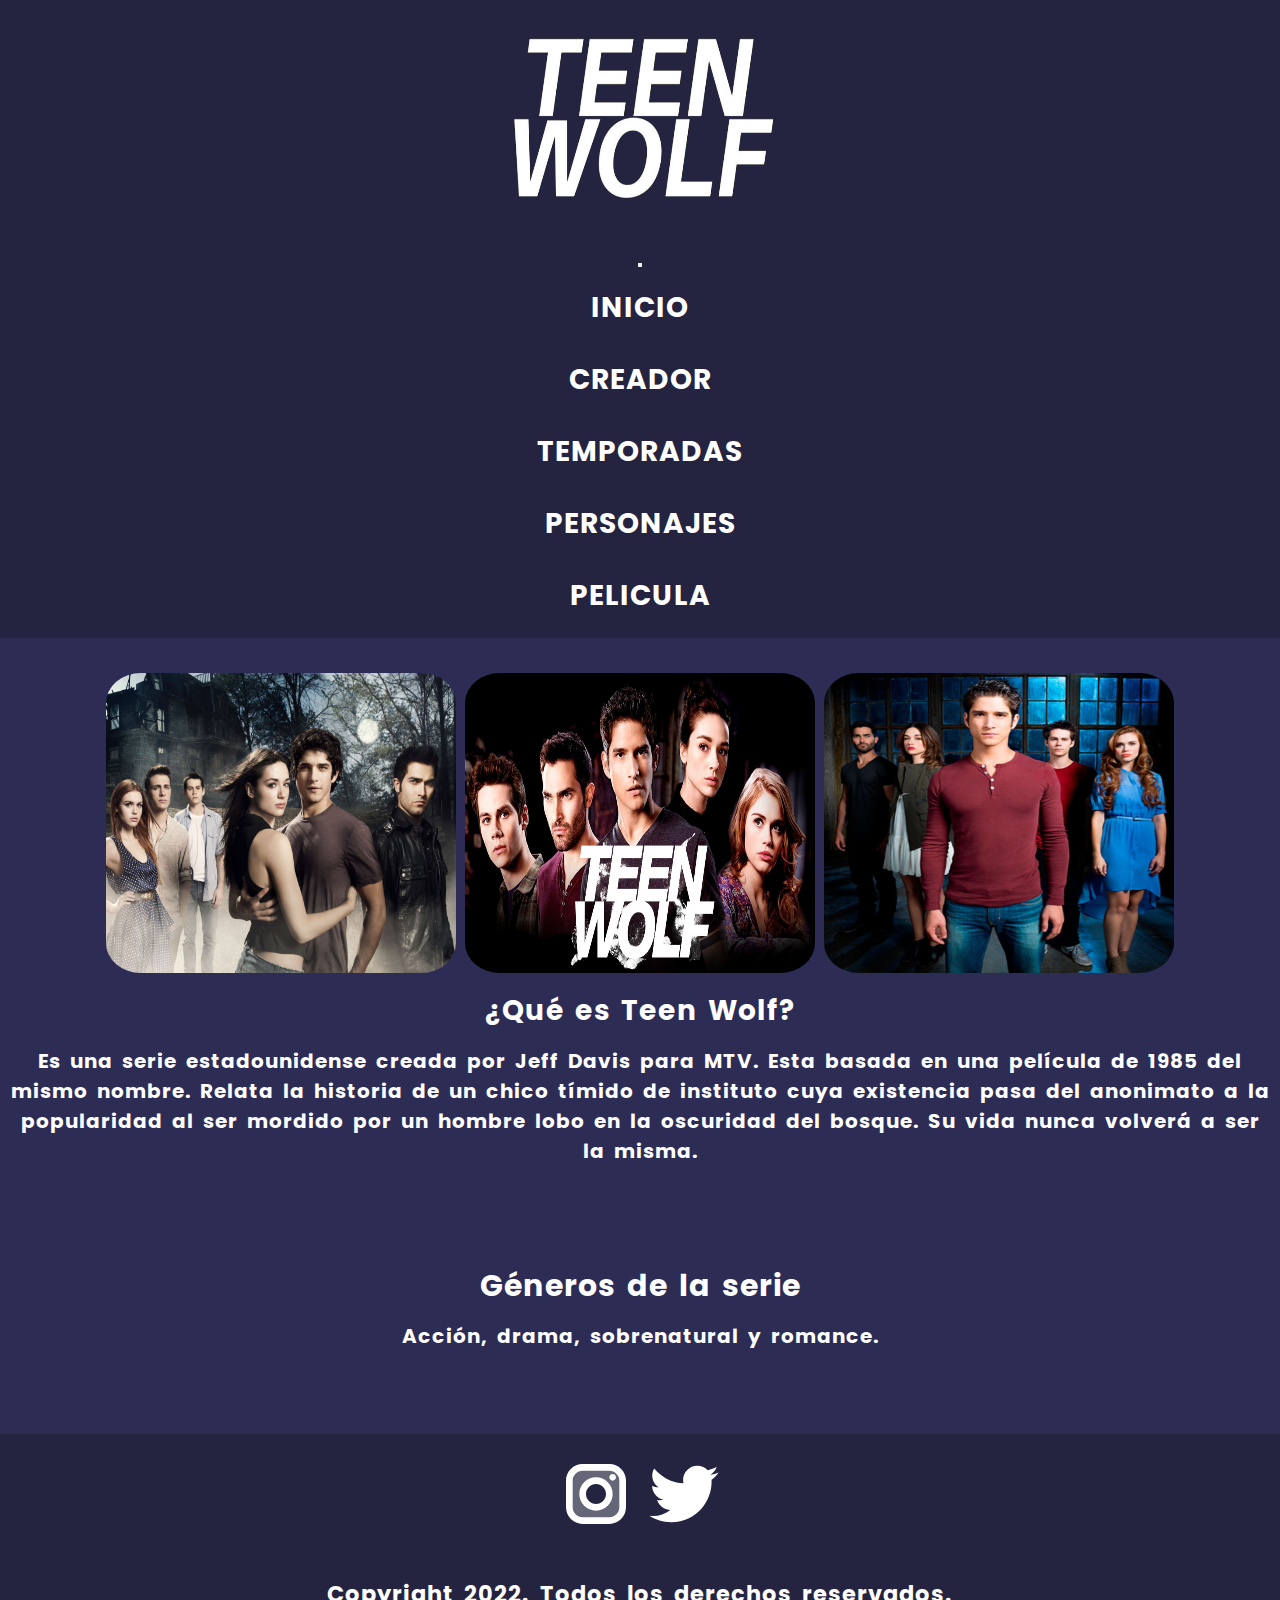
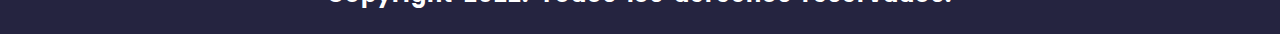
<file: index.html>
<!DOCTYPE html>
<html lang="en">
<head>
    <meta charset="UTF-8">
    <meta http-equiv="X-UA-Compatible" content="IE=edge">
    <meta name="viewport" content="width=device-width, initial-scale=1.0">
    <link href="https://cdn.jsdelivr.net/npm/bootstrap@5.0.2/dist/css/bootstrap.min.css" rel="stylesheet" integrity="sha384-EVSTQN3/azprG1Anm3QDgpJLIm9Nao0Yz1ztcQTwFspd3yD65VohhpuuCOmLASjC" crossorigin="anonymous">
    <link rel="stylesheet" href="./css/style.css">
    <title>Inicio</title>
</head>
<body>
    <header>
        <img class="logo" src="./img/logo.jpg" alt="Logo palabras teen wolf">
        <nav class="navbar navbar-expand-lg navbar-light blue">
            <div class="container-fluid">
                <button class="navbar-toggler" type="button" data-bs-toggle="collapse" data-bs-target="#navbarNav"
                    aria-controls="navbarNav" aria-expanded="false" aria-label="Toggle navigation">
                    <span class="navbar-toggler-icon"></span>
                </button>
                <div class="collapse navbar-collapse flex" id="navbarNav">
                    <ul class="navbar-nav">
                        <li class="nav-item">
                            <a class="nav-link active text-white" aria-current="page" href="index.html">INICIO</a>
                        </li>
                        <li class="nav-item">
                            <a class="nav-link active text-white" href="./section/creador.html">CREADOR</a>
                        </li>
                        <li class="nav-item">
                            <a class="nav-link active text-white" href="./section/temporadas.html">TEMPORADAS</a>
                        </li>
                        <li class="nav-item">
                            <a class="nav-link active text-white" href="./section/personajes.html">PERSONAJES</a>
                        </li>
                        <li class="nav-item">
                            <a class="nav-link active text-white" href="./section/pelicula.html">PELICULA</a>
                        </li>
                    </ul>
                </div>
        </nav>
    </header>
    <div class="grilla">
    <main>
        <img class="ind box" src="./img/teenwolf.jpg" alt="foto de la serie">
        <img class="ind box" src="./img/fotodelaserie.jpg" alt="foto con logo">
        <img class="ind box" src="./img/elenco.jpg" alt="foto de parte del elenco">
        <h1>¿Qué es Teen Wolf?</h1>
        <p>Es una serie estadounidense creada por Jeff Davis para MTV. Esta basada en una película de 1985 del mismo nombre. Relata la historia de un chico tímido de instituto cuya existencia pasa del anonimato a la popularidad al ser mordido por un hombre lobo en la oscuridad del bosque. Su vida nunca volverá a ser la misma.</p>
    </main>
    <section>
        <div class="subtitulo">
            <h2>Géneros de la serie</h2>
            <p>Acción, drama, sobrenatural y romance.</p>
        </div>
    </section>
    </div>
    <footer>
        <div>
            <img class="redes" src="./img/instagram.svg" alt="ícono de instagram cámara fotográfica">
            <img class="redes" src="./img/twitter.svg" alt="ícono de twitter pájaro volando">
        </div>
        <h2>Copyright 2022. Todos los derechos reservados.</h2>
    </footer>
    </div>
    <script src="https://cdn.jsdelivr.net/npm/bootstrap@5.0.2/dist/js/bootstrap.bundle.min.js" integrity="sha384-MrcW6ZMFYlzcLA8Nl+NtUVF0sA7MsXsP1UyJoMp4YLEuNSfAP+JcXn/tWtIaxVXM" crossorigin="anonymous"></script>
</body>
</html>
</file>
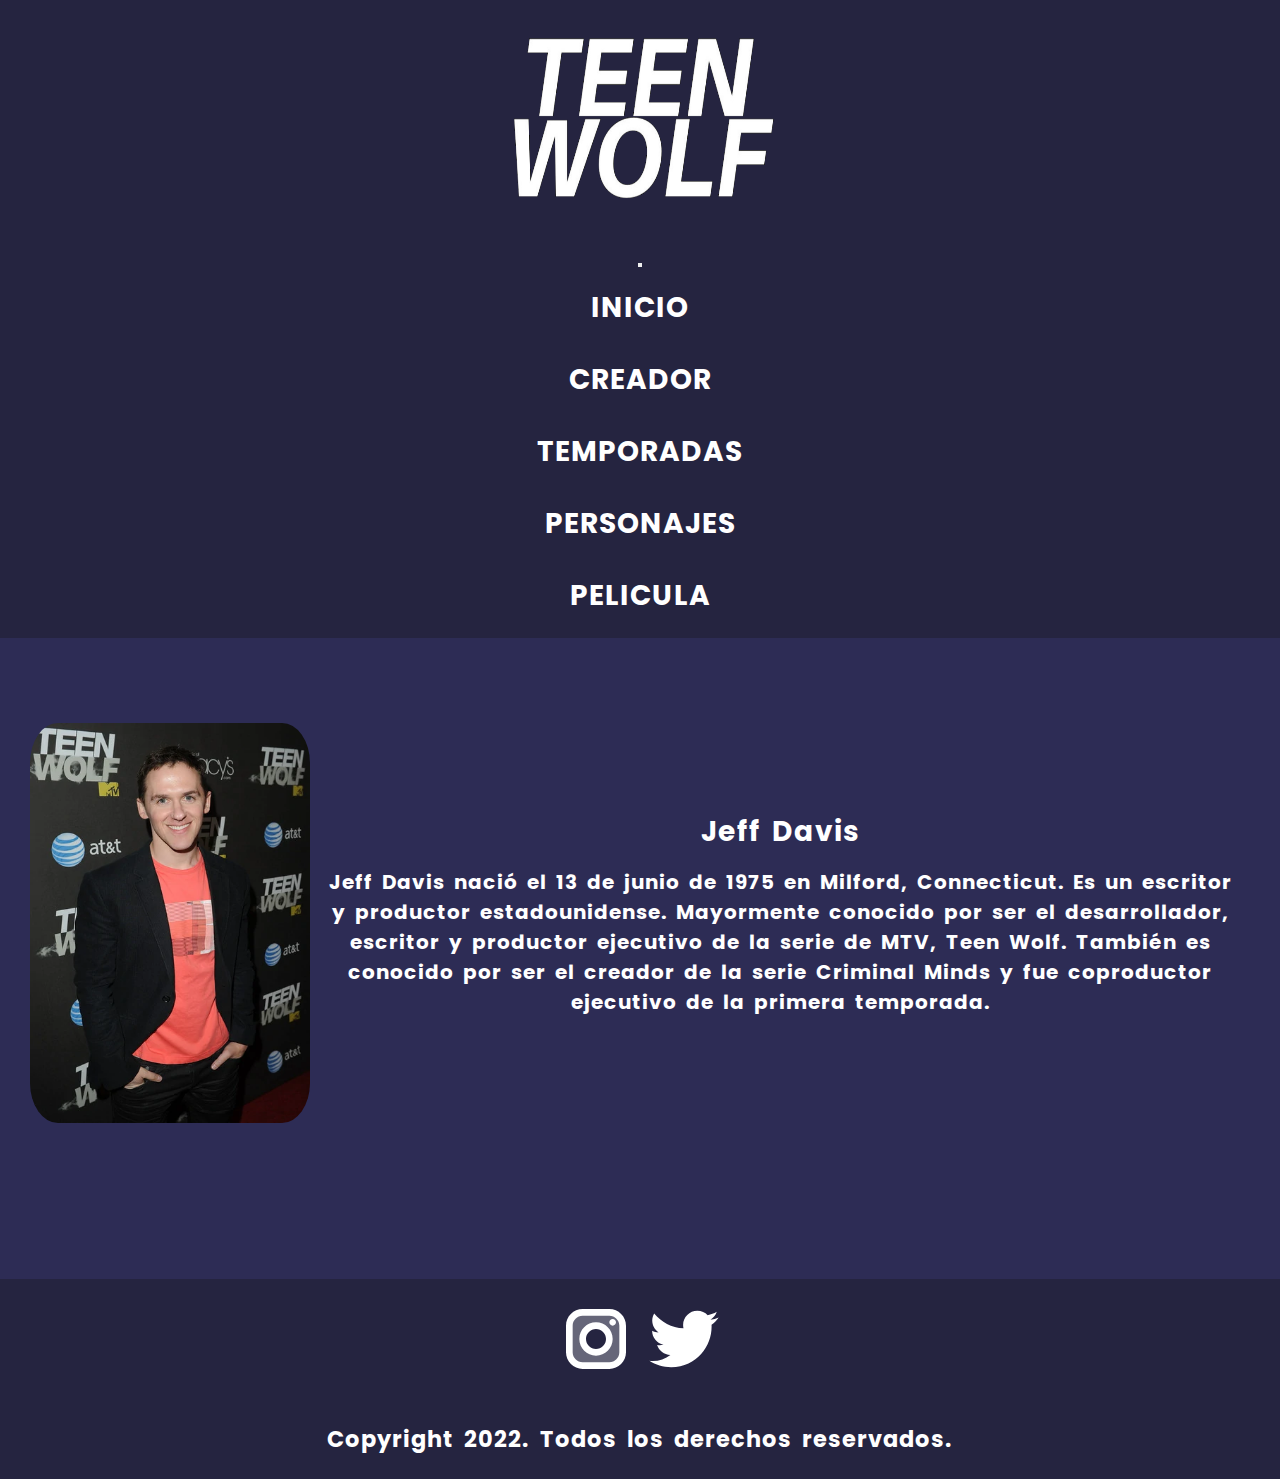
<file: section/creador.html>
<!DOCTYPE html>
<html lang="en">
<head>
    <meta charset="UTF-8">
    <meta http-equiv="X-UA-Compatible" content="IE=edge">
    <meta name="viewport" content="width=device-width, initial-scale=1.0">
    <link href="https://cdn.jsdelivr.net/npm/bootstrap@5.0.2/dist/css/bootstrap.min.css" rel="stylesheet" integrity="sha384-EVSTQN3/azprG1Anm3QDgpJLIm9Nao0Yz1ztcQTwFspd3yD65VohhpuuCOmLASjC" crossorigin="anonymous">
    <link rel="stylesheet" href="../css/style.css">
    <title>Creador</title>
</head>
<body>
    <header>
        <img class="logo" src="../img/logo.jpg" alt="Logo palabras teen wolf">
        <nav class="navbar navbar-expand-lg navbar-light blue">
            <div class="container-fluid">
                <button class="navbar-toggler" type="button" data-bs-toggle="collapse" data-bs-target="#navbarNav"
                    aria-controls="navbarNav" aria-expanded="false" aria-label="Toggle navigation">
                    <span class="navbar-toggler-icon"></span>
                </button>
                <div class="collapse navbar-collapse flex" id="navbarNav">
                    <ul class="navbar-nav">
                        <li class="nav-item">
                            <a class="nav-link active text-white" aria-current="page" href="../index.html">INICIO</a>
                        </li>
                        <li class="nav-item">
                            <a class="nav-link active text-white" href="creador.html">CREADOR</a>
                        </li>
                        <li class="nav-item">
                            <a class="nav-link active text-white" href="temporadas.html">TEMPORADAS</a>
                        </li>
                        <li class="nav-item">
                            <a class="nav-link active text-white" href="personajes.html">PERSONAJES</a>
                        </li>
                        <li class="nav-item">
                            <a class="nav-link active text-white" href="pelicula.html">PELICULA</a>
                        </li>
                    </ul>
                </div>
            </div>
        </nav>
    </header>
    <section class="grilla">
        <div class="jeff">
            <div>
                <img class="creador box" src="../img/jeff.jpg" alt="Jeff Davis escritor y productor">
            </div>
            <div>
                <h1>Jeff Davis</h1>
                <p>Jeff Davis nació el 13 de junio de 1975 en Milford, Connecticut. Es un escritor y productor estadounidense. Mayormente conocido por ser el desarrollador, escritor y productor ejecutivo de la serie de MTV, Teen Wolf. También es conocido por ser el creador de la serie Criminal Minds y fue coproductor ejecutivo de la primera temporada.</p>
            </div>
        </div>
    </section>
    <footer>
        <div>
            <img class="redes" src="../img/instagram.svg" alt="ícono de instagram cámara fotográfica">
            <img class="redes" src="../img/twitter.svg" alt="ícono de twitter pájaro volando">
        </div>
        <h2>Copyright 2022. Todos los derechos reservados.</h2>
    </footer>
    <script src="https://cdn.jsdelivr.net/npm/bootstrap@5.0.2/dist/js/bootstrap.bundle.min.js" integrity="sha384-MrcW6ZMFYlzcLA8Nl+NtUVF0sA7MsXsP1UyJoMp4YLEuNSfAP+JcXn/tWtIaxVXM" crossorigin="anonymous"></script>
</body>
</html>
</file>
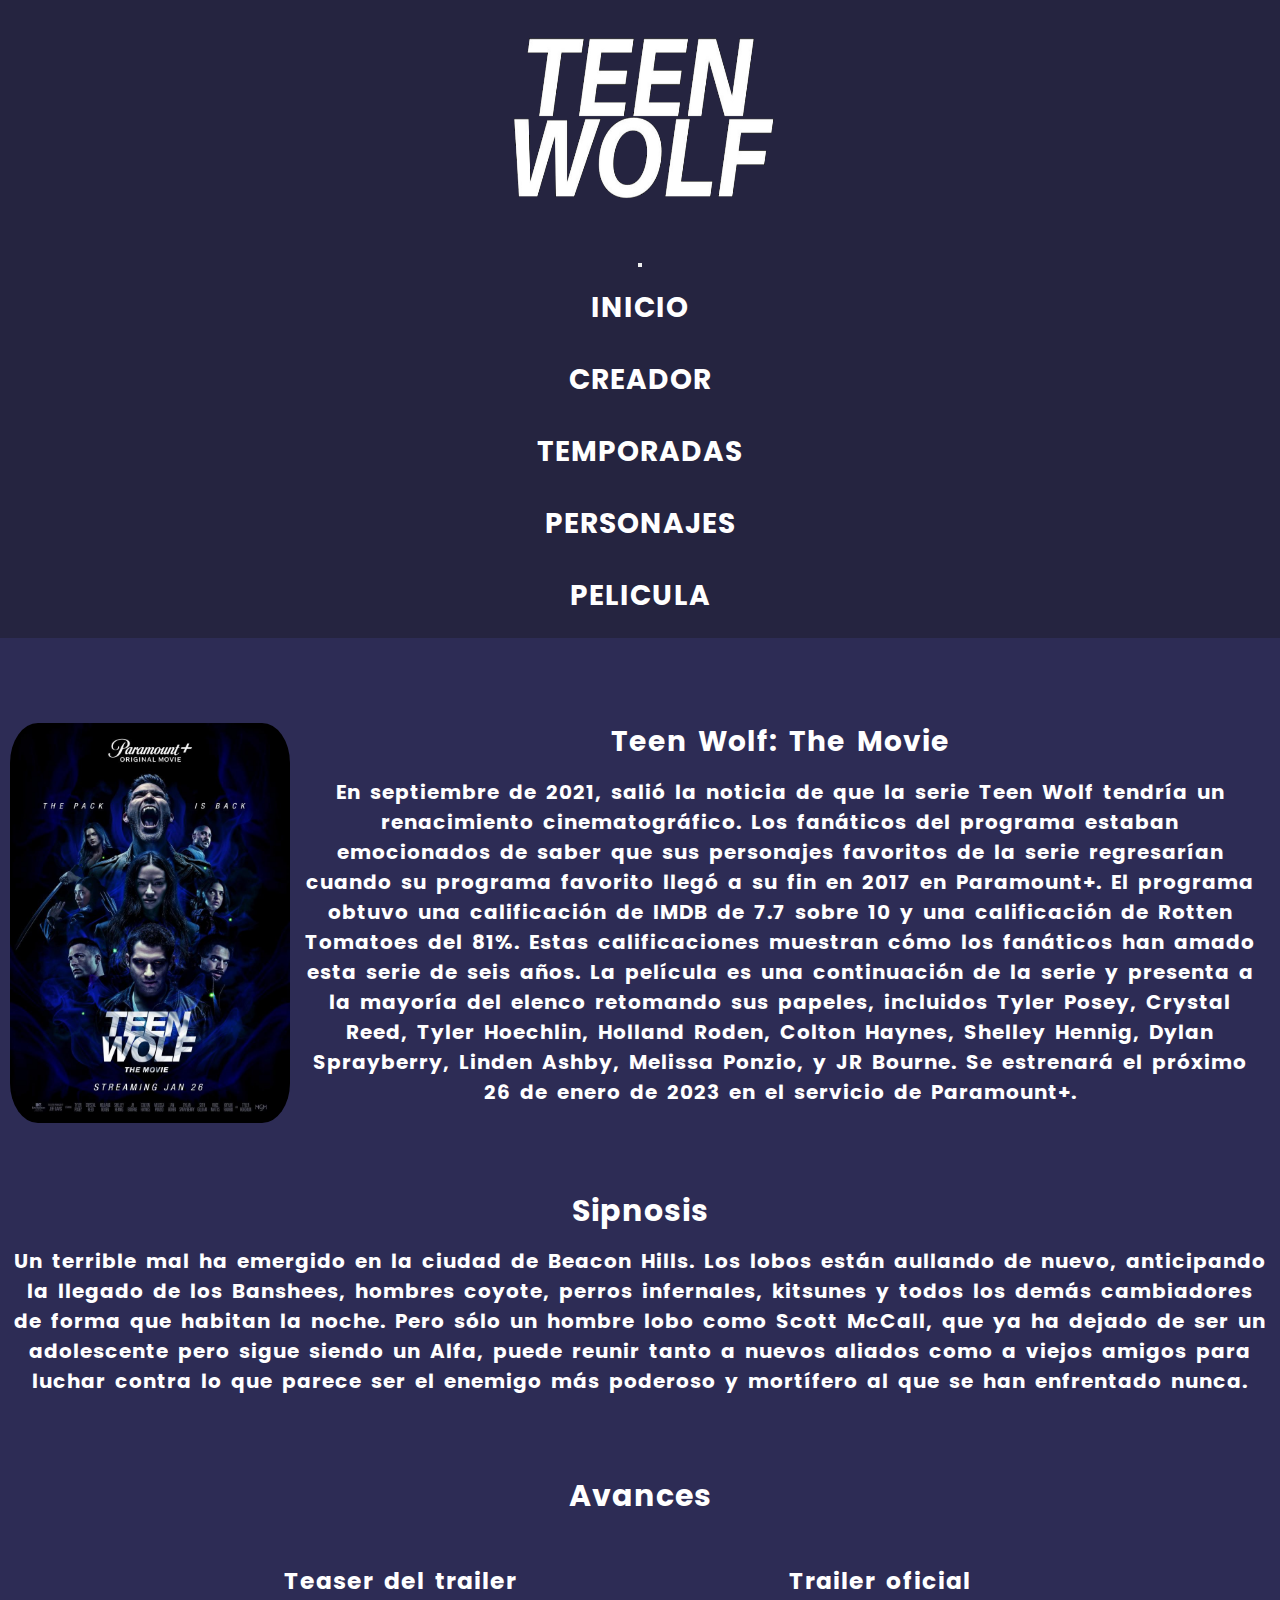
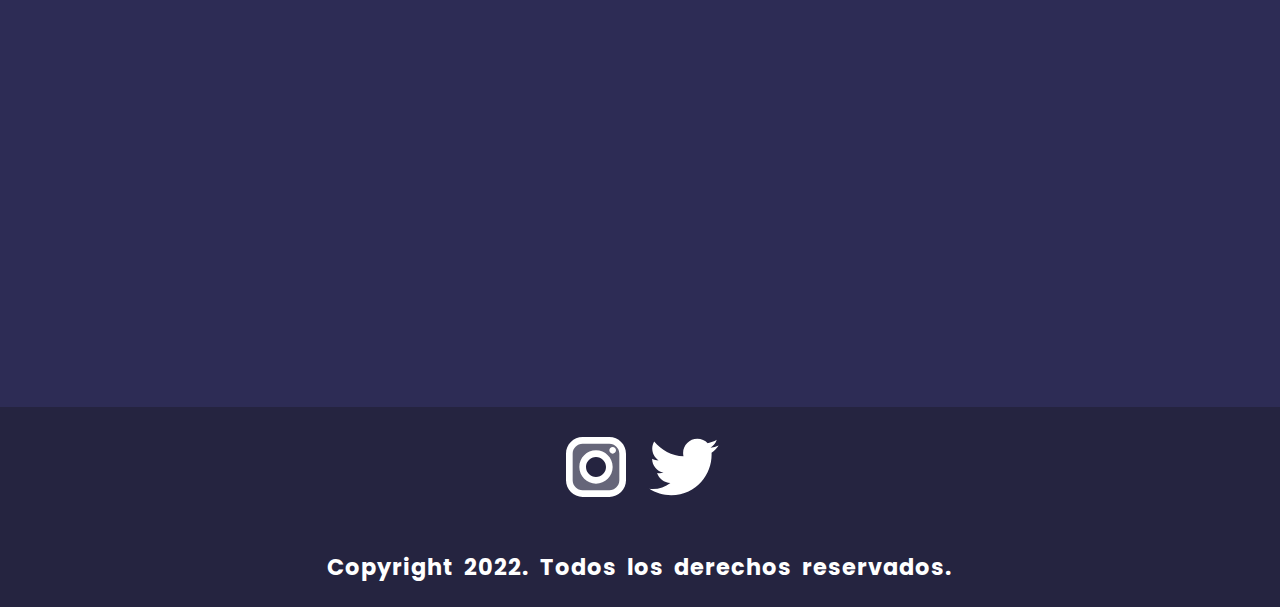
<file: section/pelicula.html>
<!DOCTYPE html>
<html lang="en">
<head>
    <meta charset="UTF-8">
    <meta http-equiv="X-UA-Compatible" content="IE=edge">
    <meta name="viewport" content="width=device-width, initial-scale=1.0">
    <link href="https://cdn.jsdelivr.net/npm/bootstrap@5.0.2/dist/css/bootstrap.min.css" rel="stylesheet" integrity="sha384-EVSTQN3/azprG1Anm3QDgpJLIm9Nao0Yz1ztcQTwFspd3yD65VohhpuuCOmLASjC" crossorigin="anonymous">
    <link rel="stylesheet" href="../css/style.css">
    <title>Pelicula</title>
</head>
<body>
    <header>
        <img class="logo" src="../img/logo.jpg" alt="Logo palabras teen wolf">
        <nav class="navbar navbar-expand-lg navbar-light blue">
            <div class="container-fluid">
                <button class="navbar-toggler" type="button" data-bs-toggle="collapse" data-bs-target="#navbarNav"
                    aria-controls="navbarNav" aria-expanded="false" aria-label="Toggle navigation">
                    <span class="navbar-toggler-icon"></span>
                </button>
                <div class="collapse navbar-collapse flex" id="navbarNav">
                    <ul class="navbar-nav">
                        <li class="nav-item">
                            <a class="nav-link active text-white" aria-current="page" href="../index.html">INICIO</a>
                        </li>
                        <li class="nav-item">
                            <a class="nav-link active text-white" href="creador.html">CREADOR</a>
                        </li>
                        <li class="nav-item">
                            <a class="nav-link active text-white" href="temporadas.html">TEMPORADAS</a>
                        </li>
                        <li class="nav-item">
                            <a class="nav-link active text-white" href="personajes.html">PERSONAJES</a>
                        </li>
                        <li class="nav-item">
                            <a class="nav-link active text-white" href="pelicula.html">PELICULA</a>
                        </li>
                    </ul>
                </div>
            </div>
        </nav>
    </header>
    <main>
        <div class="info">
            <div>
                <img class="peli box" src="../img/pelicula.jpg" alt="Imagen de la pelicula">
            </div>
            <div>
                <h1>Teen Wolf: The Movie</h1>
                <p>En septiembre de 2021, salió la noticia de que la serie Teen Wolf tendría un renacimiento cinematográfico. Los fanáticos del programa estaban emocionados de saber que sus personajes favoritos de la serie regresarían cuando su programa favorito llegó a su fin en 2017 en Paramount+. El programa obtuvo una calificación de IMDB de 7.7 sobre 10 y una calificación de Rotten Tomatoes del 81%. Estas calificaciones muestran cómo los fanáticos han amado esta serie de seis años.  La película es una continuación de la serie y presenta a la mayoría del elenco retomando sus papeles, incluidos Tyler Posey, Crystal Reed, Tyler Hoechlin, Holland Roden, Colton Haynes, Shelley Hennig, Dylan Sprayberry, Linden Ashby, Melissa Ponzio, y JR Bourne. Se estrenará el próximo 26 de enero de 2023 en el servicio de Paramount+.</p>
            </div>
        </div>
        <div>
            <h2>Sipnosis</h2>
            <p>Un terrible mal ha emergido en la ciudad de Beacon Hills. Los lobos están aullando de nuevo, anticipando la llegado de los Banshees, hombres coyote, perros infernales, kitsunes y todos los demás cambiadores de forma que habitan la noche. Pero sólo un hombre lobo como Scott McCall, que ya ha dejado de ser un adolescente pero sigue siendo un Alfa, puede reunir tanto a nuevos aliados como a viejos amigos para luchar contra lo que parece ser el enemigo más poderoso y mortífero al que se han enfrentado nunca.</p>
        </div>
    </main>
    <section>
        <h2 class="subtitulo">Avances</h2>
        <div class="trailers">
            <div class="oficial">
                <h3>Teaser del trailer</h3>
                <iframe class="video" width="560" height="315" src="https://www.youtube.com/embed/qTd2D_J5QZM" title="YouTube video player" frameborder="0" allow="accelerometer; autoplay; clipboard-write; encrypted-media; gyroscope; picture-in-picture" allowfullscreen></iframe>
            </div>
            <div class="oficial">
                <h3>Trailer oficial</h3>
                <iframe class="video" width="560" height="315" src="https://www.youtube.com/embed/oJyXLTm9nVc" title="YouTube video player" frameborder="0" allow="accelerometer; autoplay; clipboard-write; encrypted-media; gyroscope; picture-in-picture" allowfullscreen></iframe>
            </div>
        </div>
    </section>
    <footer>
        <div>
            <img class="redes" src="../img/instagram.svg" alt="ícono de instagram cámara fotográfica">
            <img class="redes" src="../img/twitter.svg" alt="ícono de twitter pájaro volando">
        </div>
        <h2>Copyright 2022. Todos los derechos reservados.</h2>
    </footer>
    <script src="https://cdn.jsdelivr.net/npm/bootstrap@5.0.2/dist/js/bootstrap.bundle.min.js" integrity="sha384-MrcW6ZMFYlzcLA8Nl+NtUVF0sA7MsXsP1UyJoMp4YLEuNSfAP+JcXn/tWtIaxVXM" crossorigin="anonymous"></script>
</body>
</html>
</file>
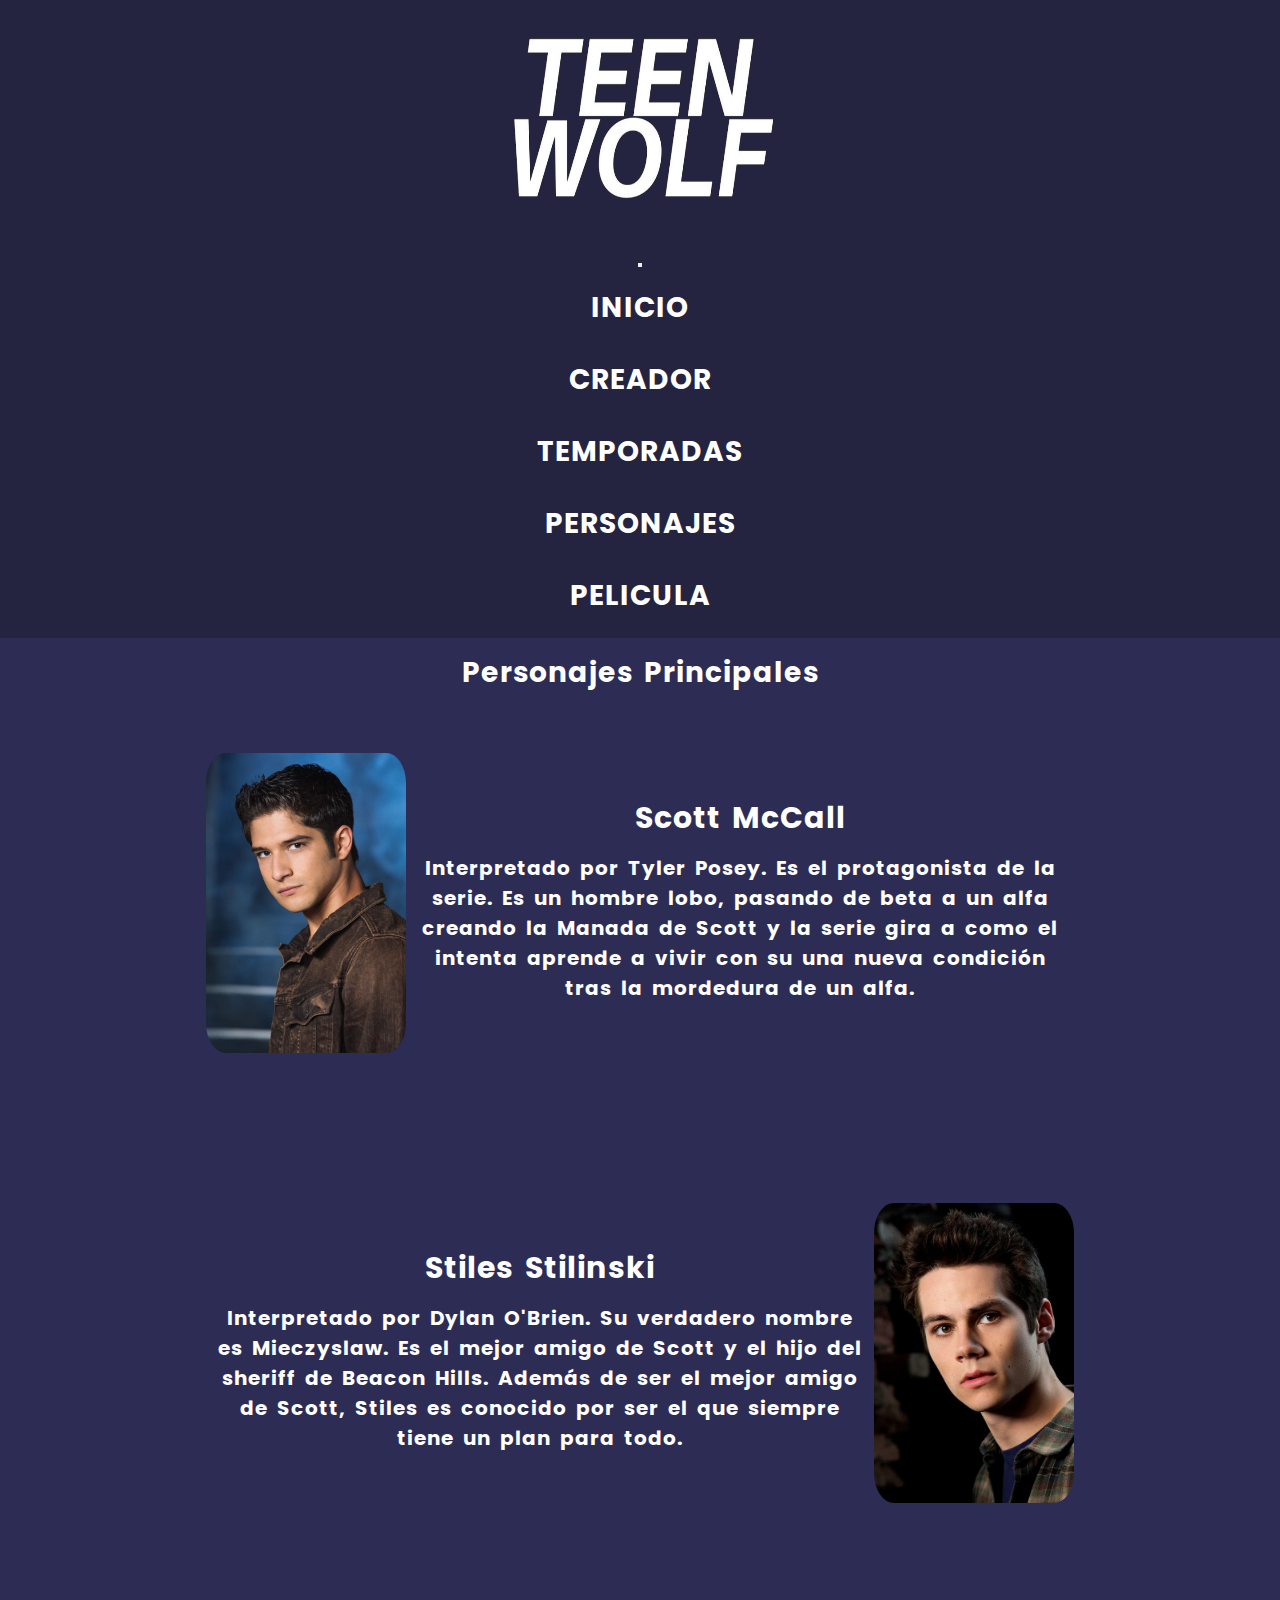
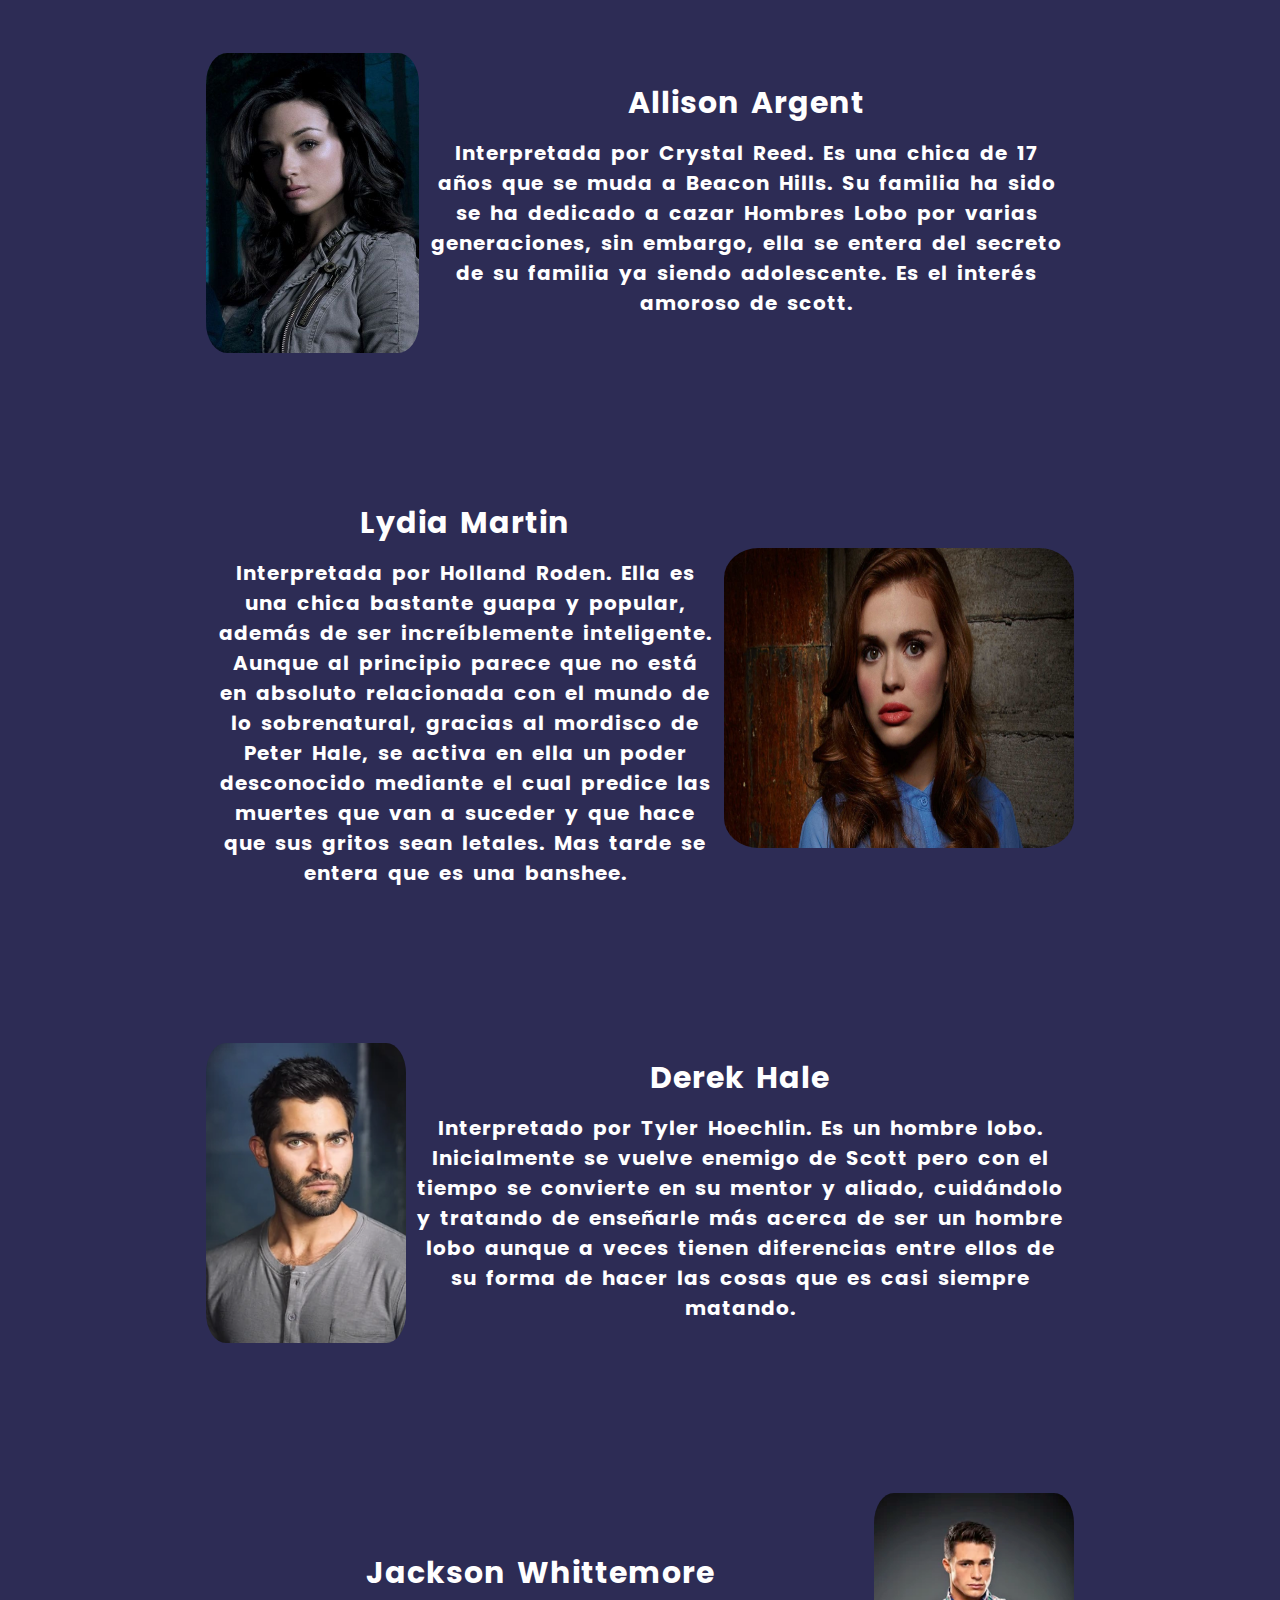
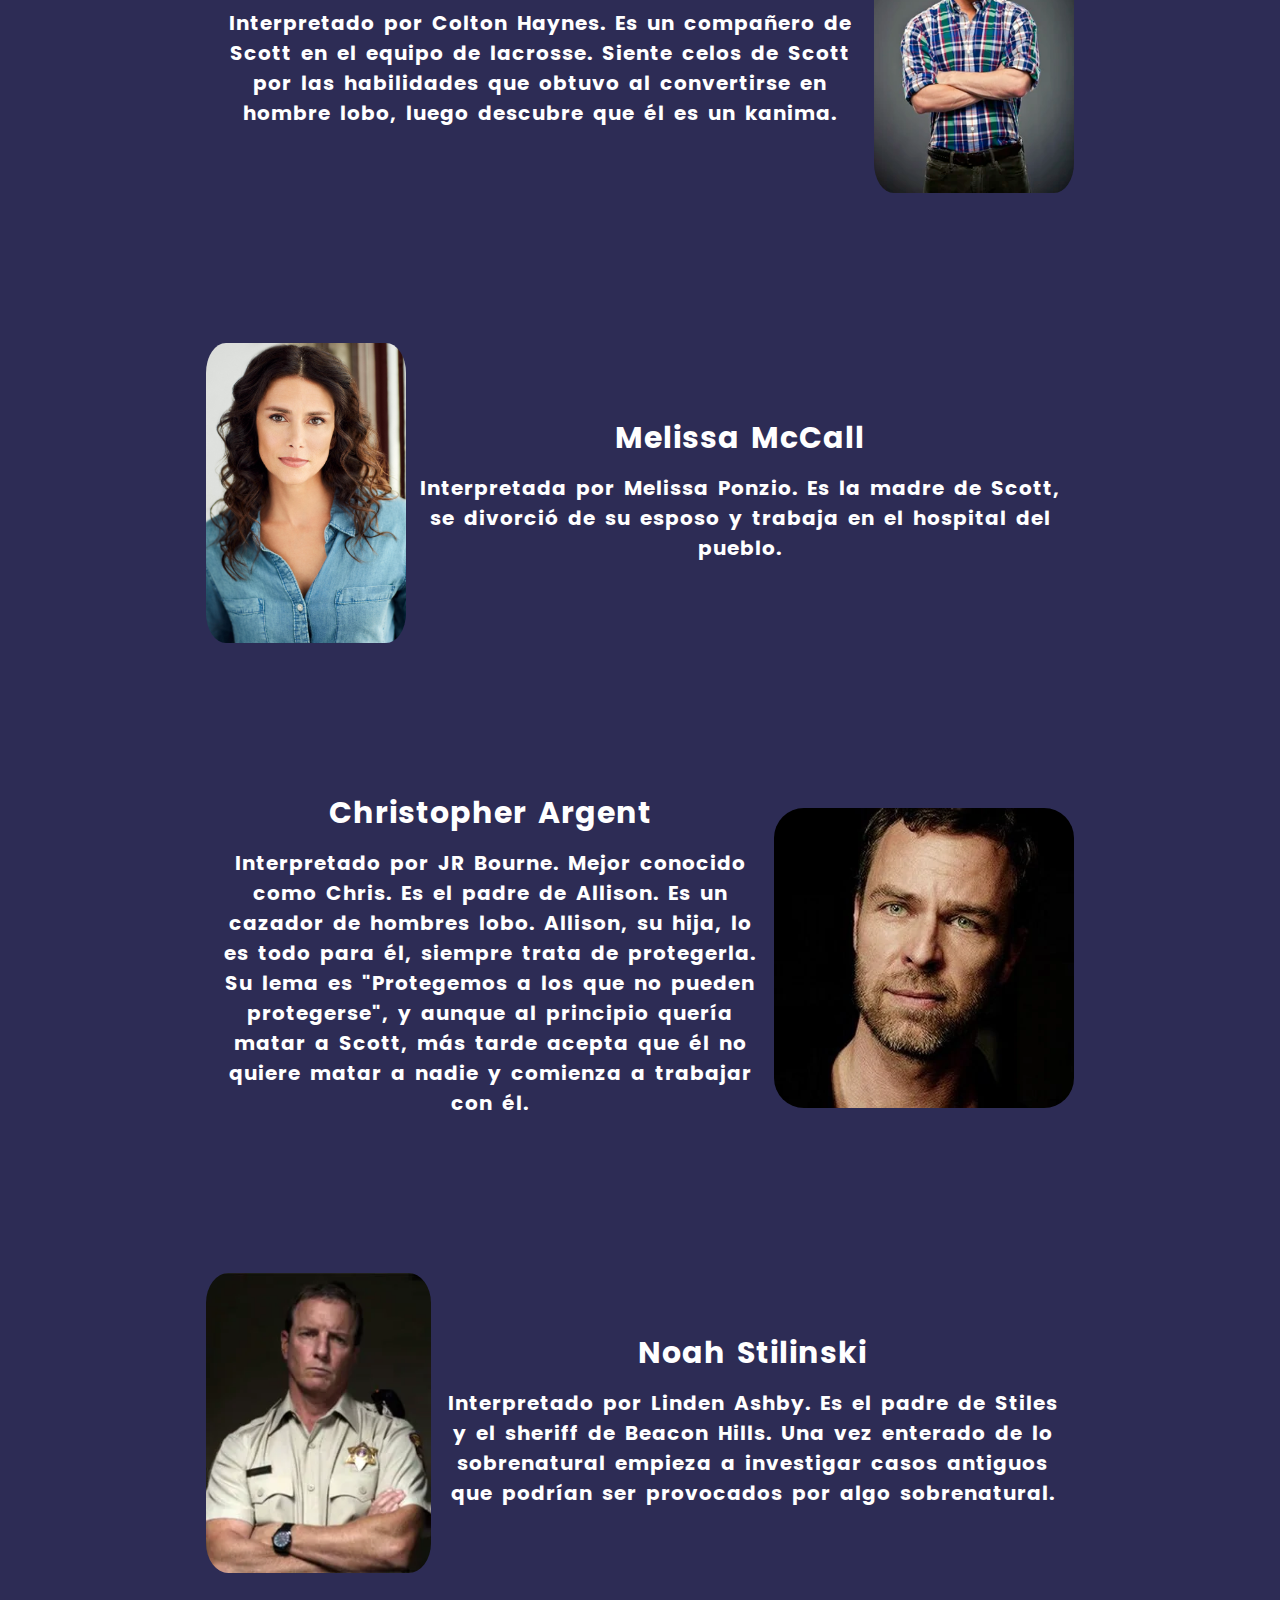
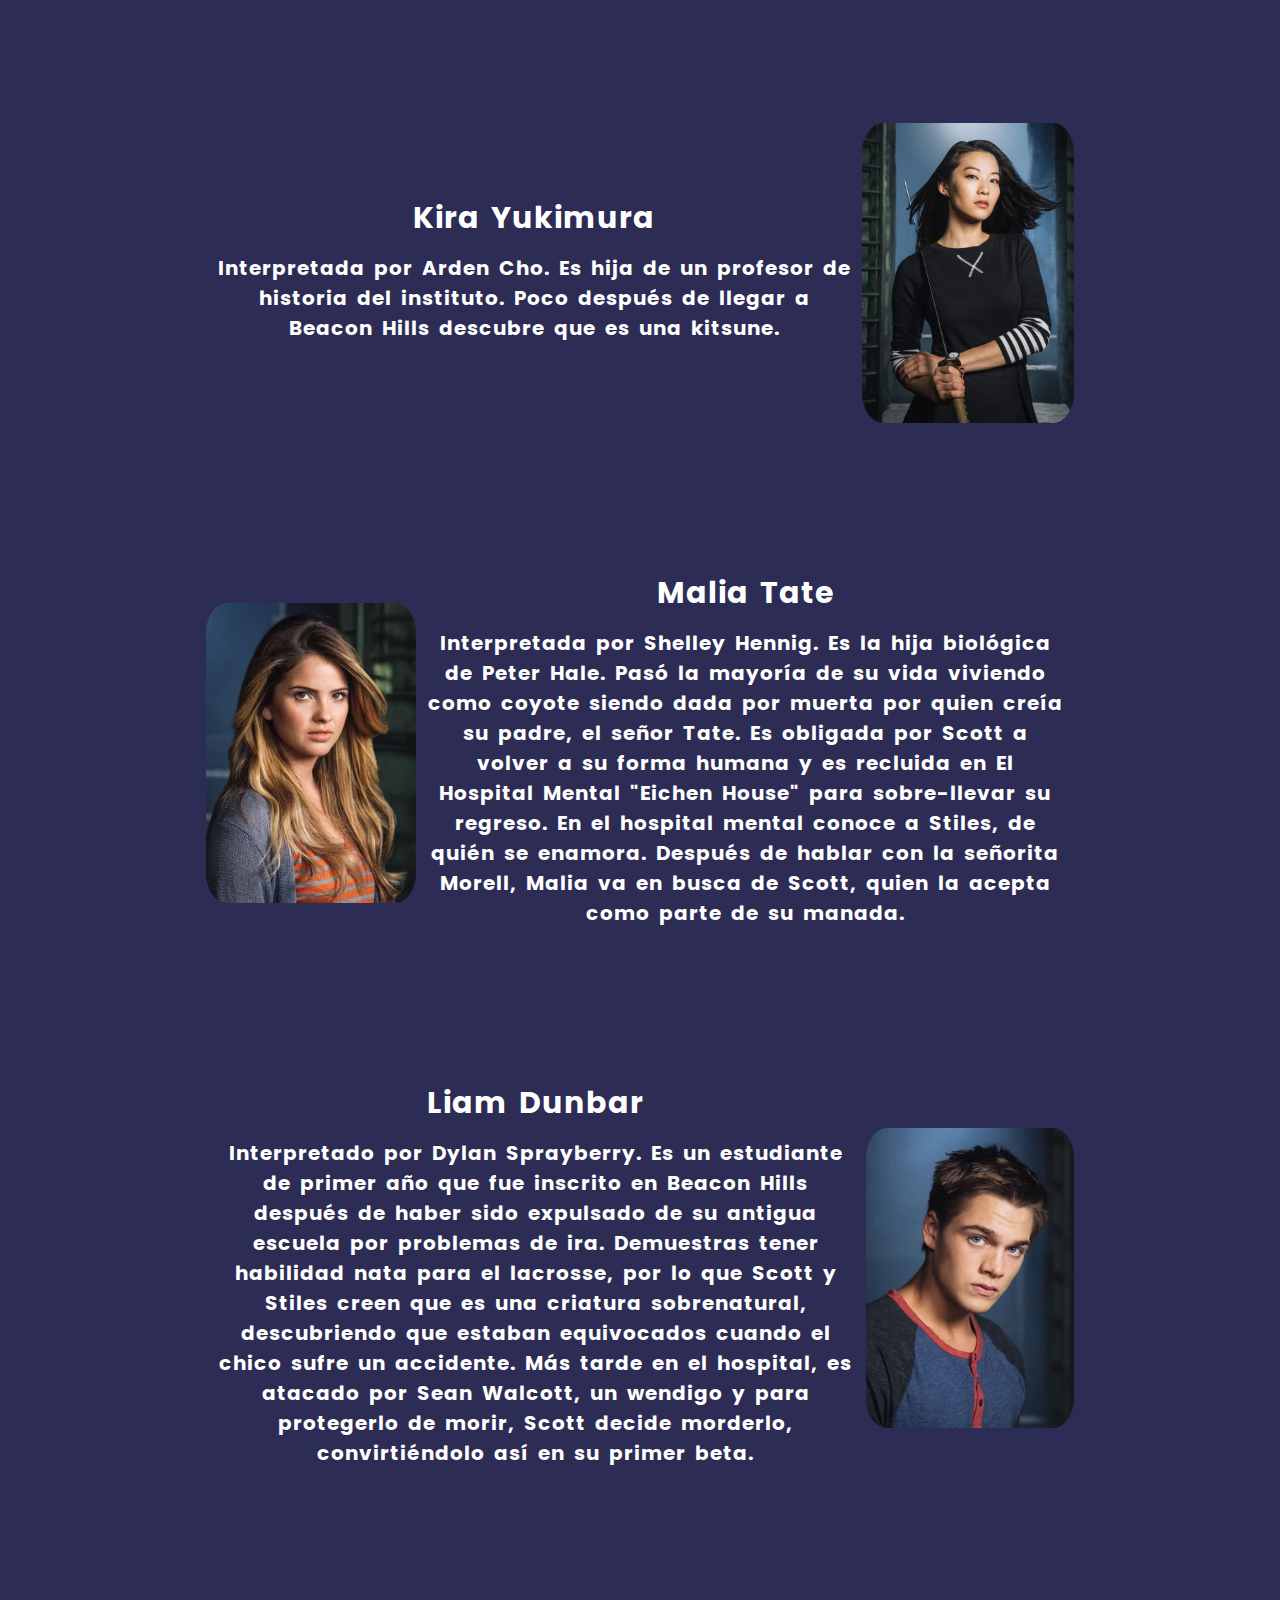
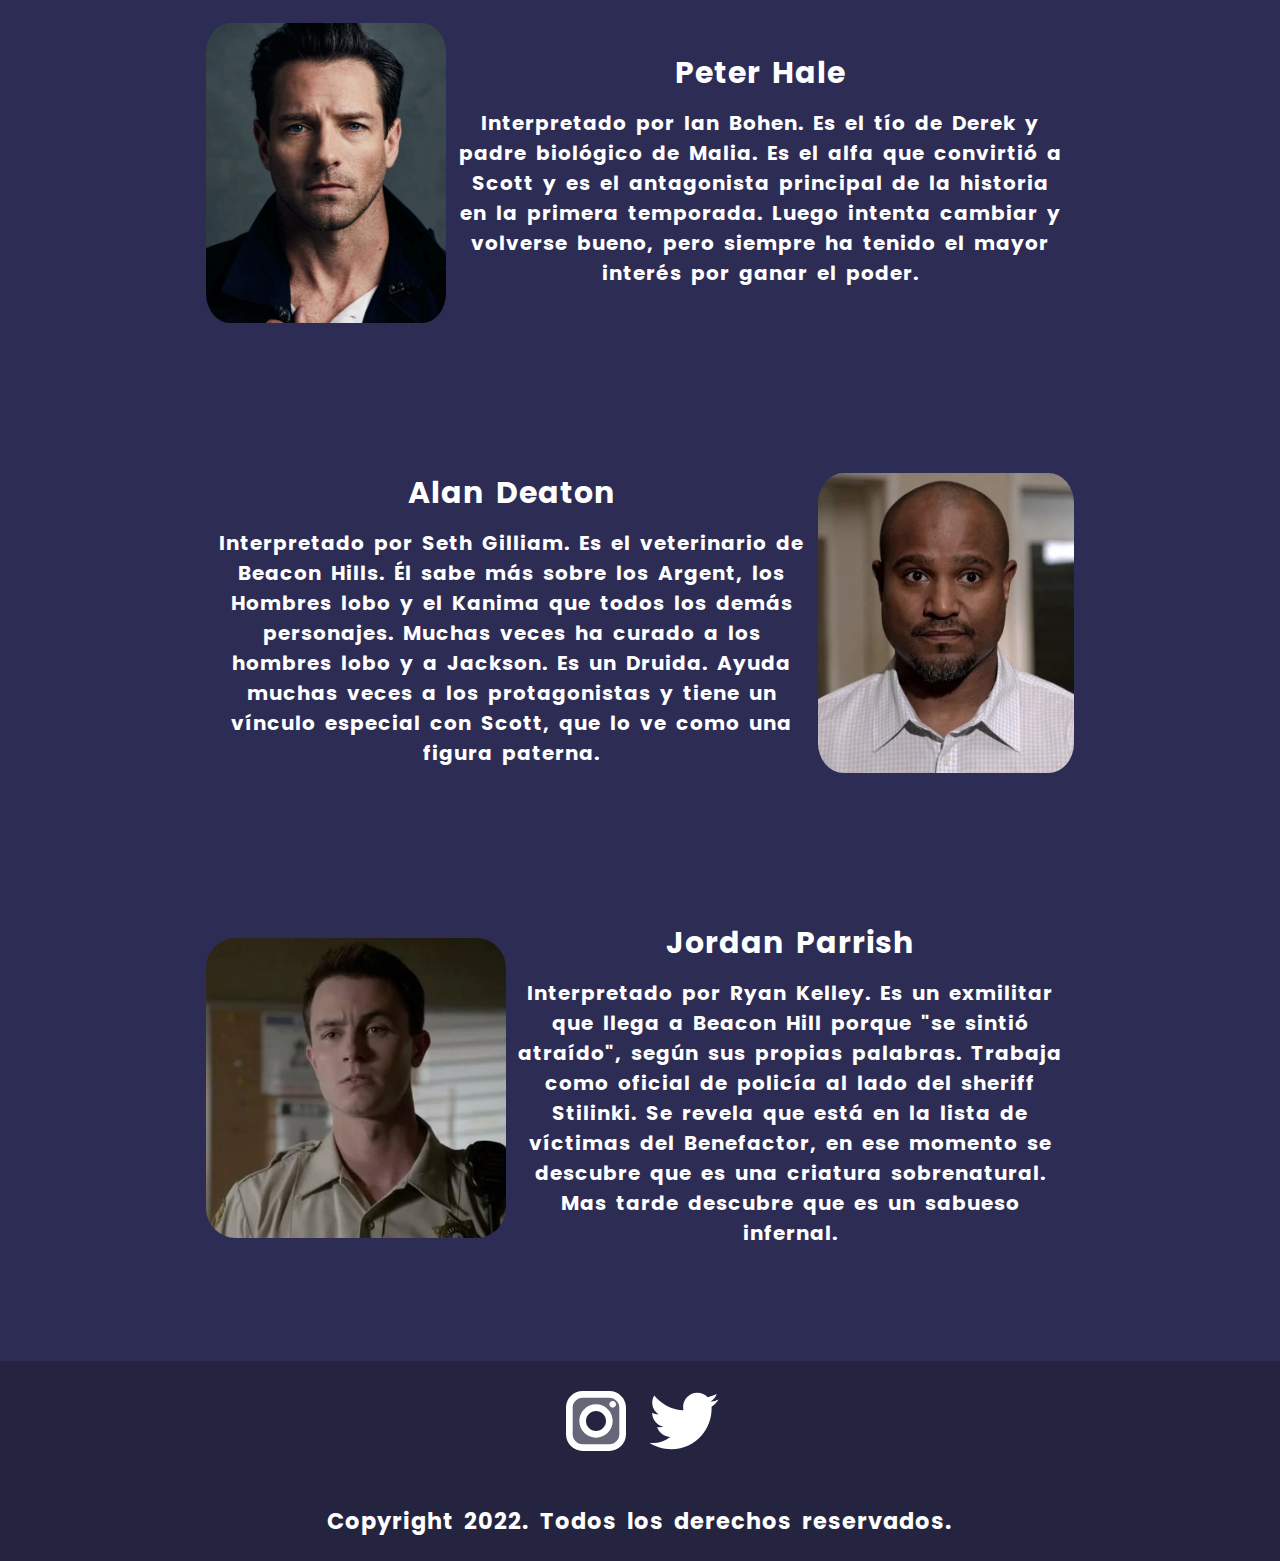
<file: section/personajes.html>
<!DOCTYPE html>
<html lang="en">
<head>
    <meta charset="UTF-8">
    <meta http-equiv="X-UA-Compatible" content="IE=edge">
    <meta name="viewport" content="width=device-width, initial-scale=1.0">
    <link href="https://cdn.jsdelivr.net/npm/bootstrap@5.0.2/dist/css/bootstrap.min.css" rel="stylesheet" integrity="sha384-EVSTQN3/azprG1Anm3QDgpJLIm9Nao0Yz1ztcQTwFspd3yD65VohhpuuCOmLASjC" crossorigin="anonymous">
    <link rel="stylesheet" href="../css/style.css">
    <title>Personajes</title>
</head>
<body>
    <header>
        <img class="logo" src="../img/logo.jpg" alt="Logo palabras teen wolf">
        <nav class="navbar navbar-expand-lg navbar-light blue">
            <div class="container-fluid">
                <button class="navbar-toggler" type="button" data-bs-toggle="collapse" data-bs-target="#navbarNav"
                    aria-controls="navbarNav" aria-expanded="false" aria-label="Toggle navigation">
                    <span class="navbar-toggler-icon"></span>
                </button>
                <div class="collapse navbar-collapse flex" id="navbarNav">
                    <ul class="navbar-nav">
                        <li class="nav-item">
                            <a class="nav-link active text-white" aria-current="page" href="../index.html">INICIO</a>
                        </li>
                        <li class="nav-item">
                            <a class="nav-link active text-white" href="creador.html">CREADOR</a>
                        </li>
                        <li class="nav-item">
                            <a class="nav-link active text-white" href="temporadas.html">TEMPORADAS</a>
                        </li>
                        <li class="nav-item">
                            <a class="nav-link active text-white" href="personajes.html">PERSONAJES</a>
                        </li>
                        <li class="nav-item">
                            <a class="nav-link active text-white" href="pelicula.html">PELICULA</a>
                        </li>
                    </ul>
                </div>
            </div>
        </nav>
    </header>
    <section>
        <h1>Personajes Principales</h1>
        <div class="grilla">
            <div class="row">
                <img class="per box" src="../img/scott.jpg" alt="Foto de Scott">
                <div>
                    <h2>Scott McCall</h2>
                    <p>Interpretado por Tyler Posey. Es el protagonista de la serie. Es un hombre lobo, pasando de beta a un alfa creando la Manada de Scott y la serie gira a como el intenta aprende a vivir con su una nueva condición tras la mordedura de un alfa.</p>
                </div>
            </div>
            <div class="row">
                <div>
                    <h2>Stiles Stilinski</h2>
                    <p>Interpretado por Dylan O'Brien. Su verdadero nombre es Mieczyslaw. Es el mejor amigo de Scott y el hijo del sheriff de Beacon Hills. Además de ser el mejor amigo de Scott, Stiles es conocido por ser el que siempre tiene un plan para todo.</p>
                </div>
                <img class="per box" src="../img/stiles.jpg" alt="Foto de Stiles">
            </div>
            <div class="row">
                <img class="per box" src="../img/allison.jpg" alt="Foto de Alisson">
                <div>
                    <h2>Allison Argent</h2>
                    <p>Interpretada por Crystal Reed. Es una chica de 17 años que se muda a Beacon Hills. Su familia ha sido se ha dedicado a cazar Hombres Lobo por varias generaciones, sin embargo, ella se entera del secreto de su familia ya siendo adolescente. Es el interés amoroso de scott.</p>
                </div>
            </div>
            <div class="row">
                <div>
                    <h2>Lydia Martin</h2>
                    <p>Interpretada por Holland Roden. Ella es una chica bastante guapa y popular, además de ser increíblemente inteligente. Aunque al principio parece que no está en absoluto relacionada con el mundo de lo sobrenatural, gracias al mordisco de Peter Hale, se activa en ella un poder desconocido mediante el cual predice las muertes que van a suceder y que hace que sus gritos sean letales. Mas tarde se entera que es una banshee.</p>
                </div>
                    <img class="per box" src="../img/lydia.jpg" alt="Foto de Lydia">
            </div>
            <div class="row">
                <img class="per box" src="../img/derek.jpg" alt="Foto de Derek">
                <div>
                    <h2>Derek Hale</h2>
                    <p>Interpretado por Tyler Hoechlin. Es un hombre lobo. Inicialmente se vuelve enemigo de Scott pero con el tiempo se convierte en su mentor y aliado, cuidándolo y tratando de enseñarle más acerca de ser un hombre lobo aunque a veces tienen diferencias entre ellos de su forma de hacer las cosas que es casi siempre matando.</p>
                </div>
            </div>
            <div class="row">
                <div>
                    <h2>Jackson Whittemore</h2>
                    <p>Interpretado por Colton Haynes. Es un compañero de Scott en el equipo de lacrosse. Siente celos de Scott por las habilidades que obtuvo al convertirse en hombre lobo, luego descubre que él es un kanima.</p>
                </div>
                <img class="per box" src="../img/jackson.jpg" alt="Foto de Jackson">
            </div>
            <div class="row">
                <img class="per box" src="../img/melissa.jpg" alt="Foto de Melissa">
                <div>
                    <h2>Melissa McCall</h2>
                    <p>Interpretada por Melissa Ponzio. Es la madre de Scott, se divorció de su esposo y trabaja en el hospital del pueblo.</p>
                </div>
            </div>
            <div class="row">
                <div>
                    <h2>Christopher Argent</h2>
                    <p>Interpretado por JR Bourne. Mejor conocido como Chris. Es el padre de Allison. Es un cazador de hombres lobo. Allison, su hija, lo es todo para él, siempre trata de protegerla. Su lema es "Protegemos a los que no pueden protegerse", y aunque al principio quería matar a Scott, más tarde acepta que él no quiere matar a nadie y comienza a trabajar con él.</p>
                </div>
                <img class="per box" src="../img/chris.jpg" alt="Foto de Chris">
            </div>
            <div class="row">
                <img class="per box" src="../img/noah.jpg" alt="Foto de Sheriff Stilinski">
                <div>
                    <h2>Noah Stilinski</h2>
                    <p>Interpretado por Linden Ashby. Es el padre de Stiles y el sheriff de Beacon Hills. Una vez enterado de lo sobrenatural empieza a investigar casos antiguos que podrían ser provocados por algo sobrenatural.</p>
                </div>
            </div>
            <div class="row">
                <div>
                    <h2>Kira Yukimura</h2>
                    <p>Interpretada por Arden Cho. Es hija de un profesor de historia del instituto. Poco después de llegar a Beacon Hills descubre que es una kitsune.</p>
                </div>
                <img class="per box" src="../img/kira.jpg" alt="Foto de Kira">
            </div>
            <div class="row">
                <img class="per box" src="../img/malia.jpg" alt="Foto de Malia">
                <div>
                    <h2>Malia Tate</h2>
                    <p>Interpretada por Shelley Hennig. Es la hija biológica de Peter Hale. Pasó la mayoría de su vida viviendo como coyote siendo dada por muerta por quien creía su padre, el señor Tate. Es obligada por Scott a volver a su forma humana y es recluida en El Hospital Mental "Eichen House" para sobre-llevar su regreso. En el hospital mental conoce a Stiles, de quién se enamora. Después de hablar con la señorita Morell, Malia va en busca de Scott, quien la acepta como parte de su manada.</p>
                </div>
            </div>
            <div class="row">
                <div>
                    <h2>Liam Dunbar</h2>
                    <p>Interpretado por Dylan Sprayberry. Es un estudiante de primer año que fue inscrito en Beacon Hills después de haber sido expulsado de su antigua escuela por problemas de ira. Demuestras tener habilidad nata para el lacrosse, por lo que Scott y Stiles creen que es una criatura sobrenatural, descubriendo que estaban equivocados cuando el chico sufre un accidente. Más tarde en el hospital, es atacado por Sean Walcott, un wendigo y para protegerlo de morir, Scott decide morderlo, convirtiéndolo así en su primer beta.</p>
                </div>
                <img class="per box" src="../img/liam.jpg" alt="Foto de Liam">
            </div>
            <div class="row">
                <img class="per box" src="../img/peter.jpg" alt="Foto de Peter">
                <div>
                    <h2>Peter Hale</h2>
                    <p>Interpretado por Ian Bohen. Es el tío de Derek y padre biológico de Malia. Es el alfa que convirtió a Scott y es el antagonista principal de la historia en la primera temporada. Luego intenta cambiar y volverse bueno, pero siempre ha tenido el mayor interés por ganar el poder.</p>
                </div>
            </div>
            <div class="row">
                <div>
                    <h2>Alan Deaton</h2>
                    <p>Interpretado por Seth Gilliam. Es el veterinario de Beacon Hills. Él sabe más sobre los Argent, los Hombres lobo y el Kanima que todos los demás personajes. Muchas veces ha curado a los hombres lobo y a Jackson. Es un Druida. Ayuda muchas veces a los protagonistas y tiene un vínculo especial con Scott, que lo ve como una figura paterna.</p>
                </div>
                <img class="per box" src="../img/deaton.jpg" alt="Foto de Deaton">
            </div>
            <div class="row">
                <img class="per box" src="../img/parrish.jpg" alt="Foto de Parrish">
                <div>
                    <h2>Jordan Parrish</h2>
                    <p>Interpretado por Ryan Kelley. Es un exmilitar que llega a Beacon Hill porque "se sintió atraído", según sus propias palabras. Trabaja como oficial de policía al lado del sheriff Stilinki. Se revela que está en la lista de víctimas del Benefactor, en ese momento se descubre que es una criatura sobrenatural. Mas tarde descubre que es un sabueso infernal.</p>
                </div>
            </div>
        </div>
    </section>
    <footer>
        <div>
            <img class="redes" src="../img/instagram.svg" alt="ícono de instagram cámara fotográfica">
            <img class="redes" src="../img/twitter.svg" alt="ícono de twitter pájaro volando">
        </div>
        <h2>Copyright 2022. Todos los derechos reservados.</h2>
    </footer>
    <script src="https://cdn.jsdelivr.net/npm/bootstrap@5.0.2/dist/js/bootstrap.bundle.min.js" integrity="sha384-MrcW6ZMFYlzcLA8Nl+NtUVF0sA7MsXsP1UyJoMp4YLEuNSfAP+JcXn/tWtIaxVXM" crossorigin="anonymous"></script>
</body>
</html>
</file>
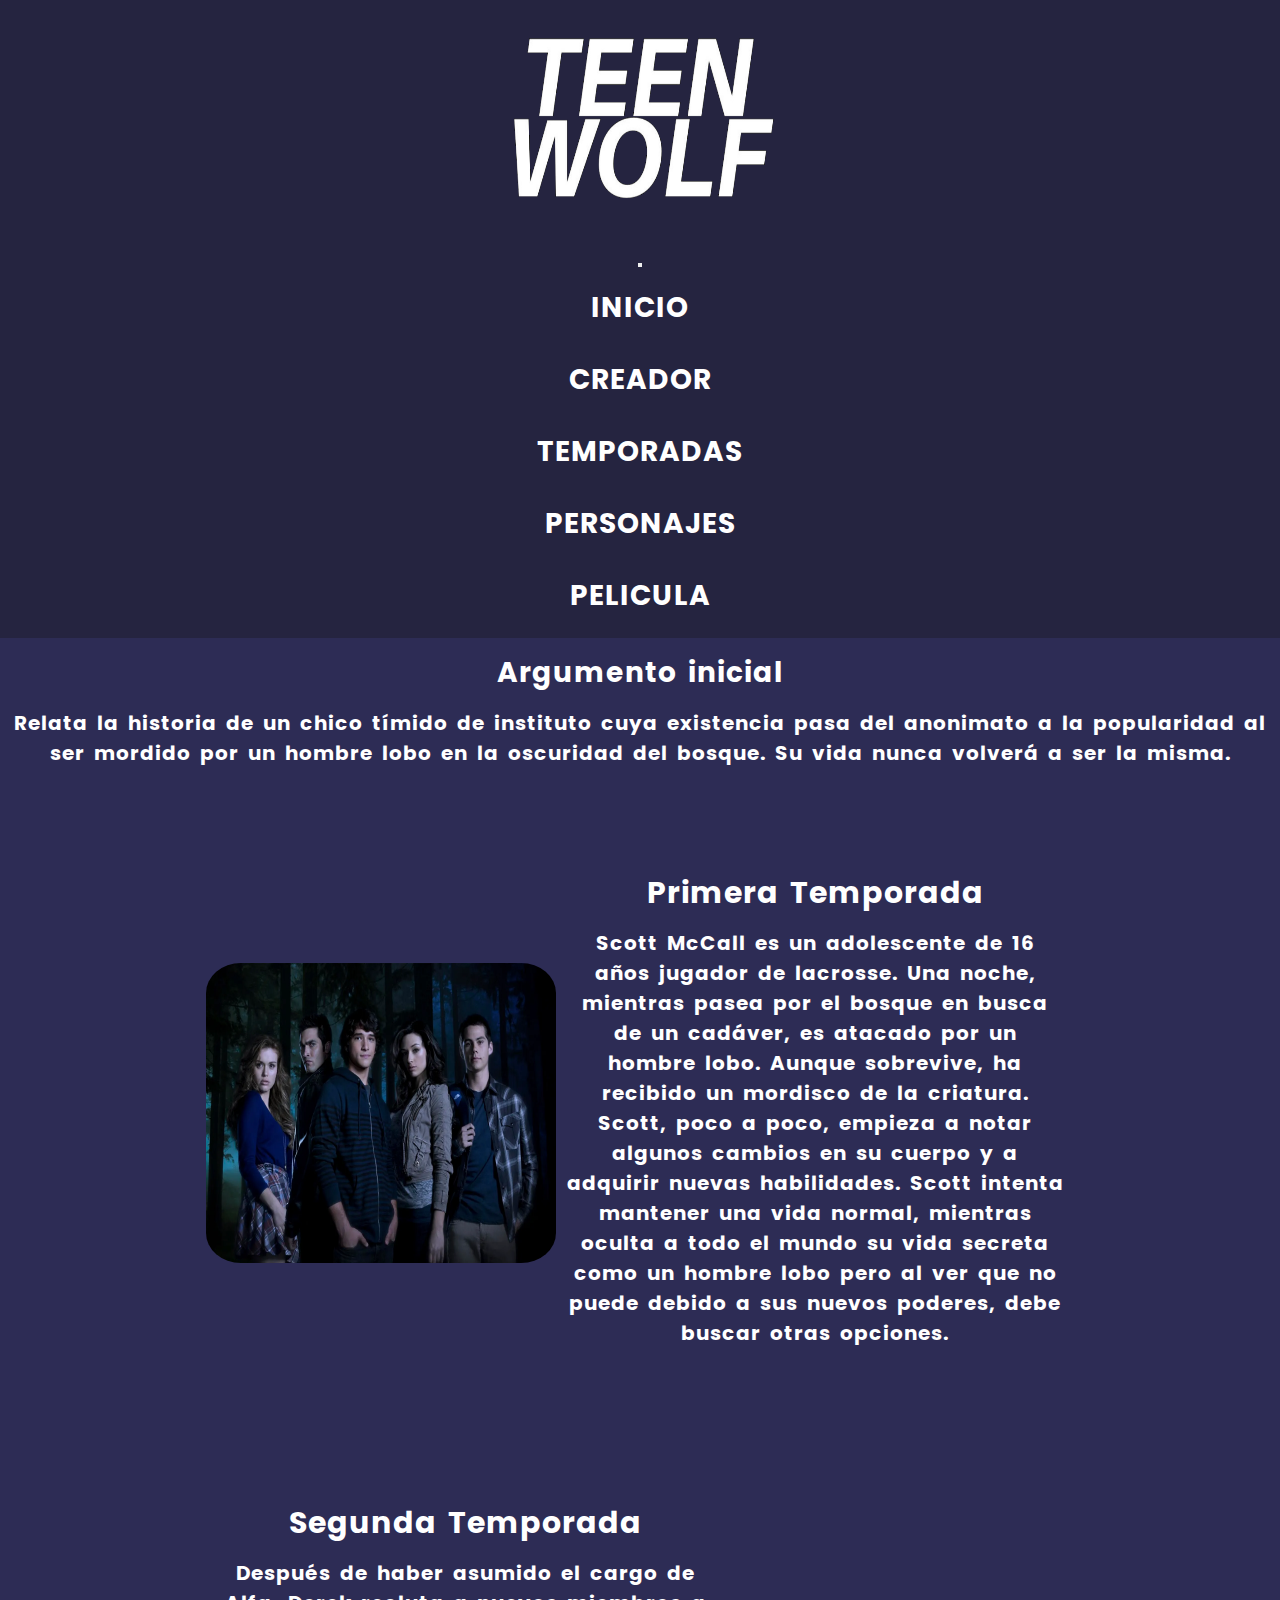
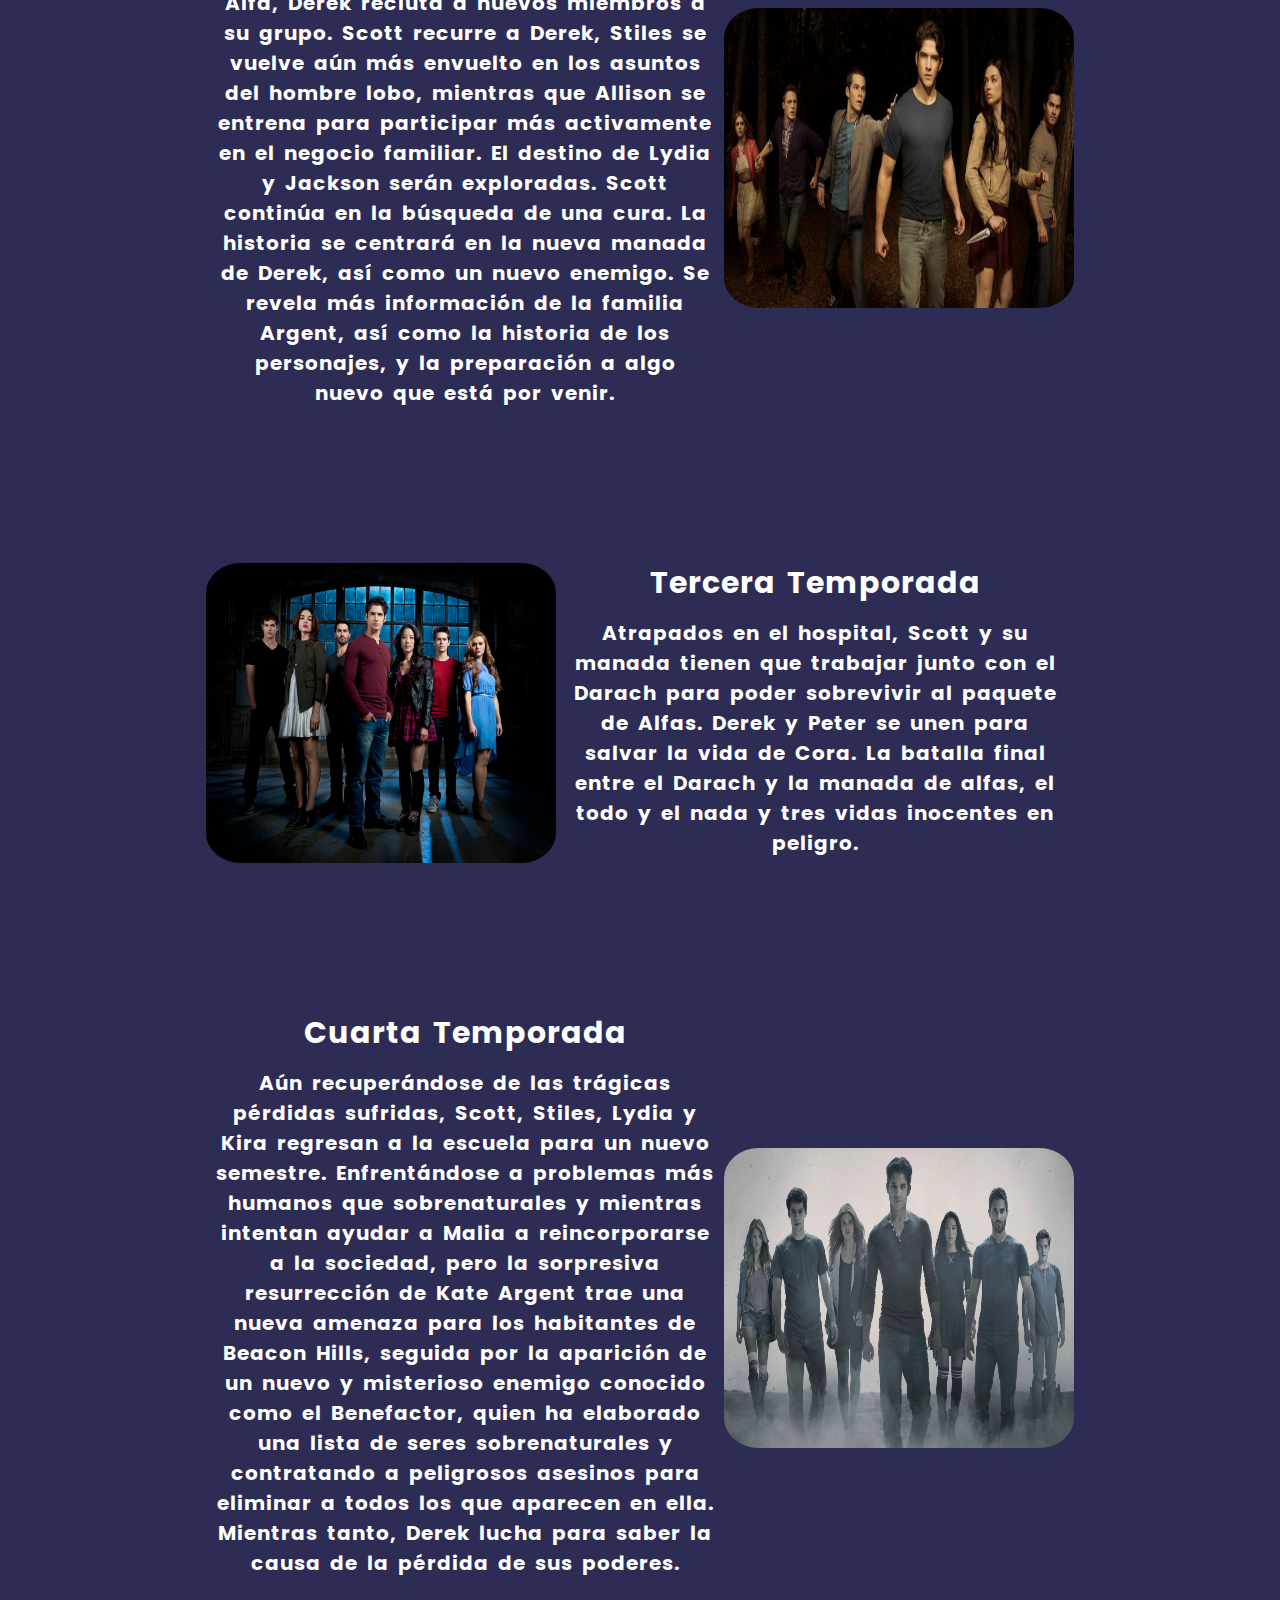
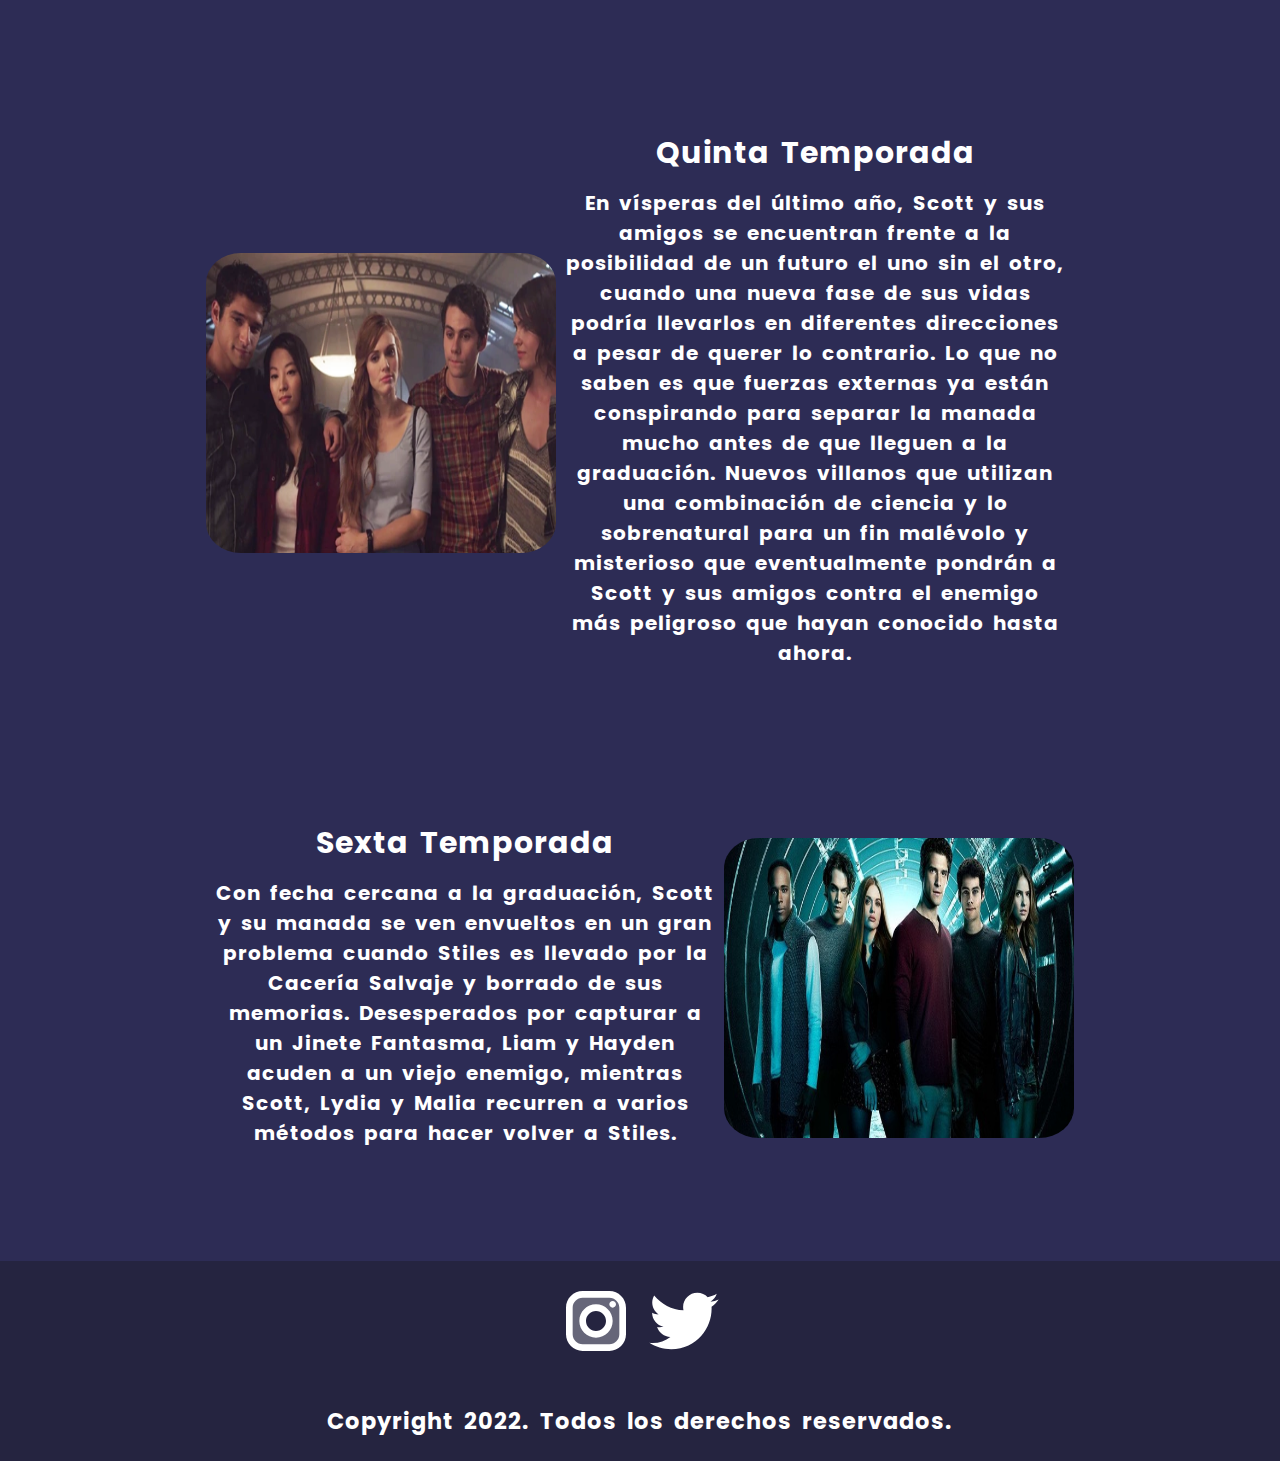
<file: section/temporadas.html>
<!DOCTYPE html>
<html lang="en">
<head>
    <meta charset="UTF-8">
    <meta http-equiv="X-UA-Compatible" content="IE=edge">
    <meta name="viewport" content="width=device-width, initial-scale=1.0">
    <link href="https://cdn.jsdelivr.net/npm/bootstrap@5.0.2/dist/css/bootstrap.min.css" rel="stylesheet" integrity="sha384-EVSTQN3/azprG1Anm3QDgpJLIm9Nao0Yz1ztcQTwFspd3yD65VohhpuuCOmLASjC" crossorigin="anonymous">
    <link rel="stylesheet" href="../css/style.css">
    <title>Temporadas</title>
</head>
<body>
    <header>
        <img class="logo" src="../img/logo.jpg" alt="Logo palabras teen wolf">
        <nav class="navbar navbar-expand-lg navbar-light blue">
            <div class="container-fluid">
                <button class="navbar-toggler" type="button" data-bs-toggle="collapse" data-bs-target="#navbarNav"
                    aria-controls="navbarNav" aria-expanded="false" aria-label="Toggle navigation">
                    <span class="navbar-toggler-icon"></span>
                </button>
                <div class="collapse navbar-collapse flex" id="navbarNav">
                    <ul class="navbar-nav">
                        <li class="nav-item">
                            <a class="nav-link active text-white" aria-current="page" href="../index.html">INICIO</a>
                        </li>
                        <li class="nav-item">
                            <a class="nav-link active text-white" href="creador.html">CREADOR</a>
                        </li>
                        <li class="nav-item">
                            <a class="nav-link active text-white" href="temporadas.html">TEMPORADAS</a>
                        </li>
                        <li class="nav-item">
                            <a class="nav-link active text-white" href="personajes.html">PERSONAJES</a>
                        </li>
                        <li class="nav-item">
                            <a class="nav-link active text-white" href="pelicula.html">PELICULA</a>
                        </li>
                    </ul>
                </div>
            </div>
        </nav>
    </header>
    <main>
        <h1>Argumento inicial</h1>
        <p>Relata la historia de un chico tímido de instituto cuya existencia pasa del anonimato a la popularidad al ser mordido por un hombre lobo en la oscuridad del bosque. Su vida nunca volverá a ser la misma.</p>
    </main>
    <section class="grilla">
        <div class="row">
            <img class="box temp" src="../img/teenwolfserie.jpg" alt="Imagen de elenco de la primera temporada">
            <div>
                <h2>Primera Temporada</h2>
                <p>Scott McCall es un adolescente de 16 años jugador de lacrosse. Una noche, mientras pasea por el bosque en busca de un cadáver, es atacado por un hombre lobo. Aunque sobrevive, ha recibido un mordisco de la criatura. Scott, poco a poco, empieza a notar algunos cambios en su cuerpo y a adquirir nuevas habilidades. Scott intenta mantener una vida normal, mientras oculta a todo el mundo su vida secreta como un hombre lobo pero al ver que no puede debido a sus nuevos poderes, debe buscar otras opciones.</p>
            </div>
        </div>
        <div class="row">
            <div>
                <h2>Segunda Temporada</h2>
                <p>Después de haber asumido el cargo de Alfa, Derek recluta a nuevos miembros a su grupo. Scott recurre a Derek, Stiles se vuelve aún más envuelto en los asuntos del hombre lobo,  mientras que Allison se entrena para participar más activamente en el negocio familiar. El destino de Lydia y Jackson serán exploradas. Scott continúa en la búsqueda de una cura. La historia se centrará en la nueva manada de Derek, así como un nuevo enemigo. Se revela más información de la familia Argent, así como la historia de los personajes, y la preparación a algo nuevo que está por venir.</p>
            </div>
            <img class="box temp" src="../img/segundatemporada.jpg" alt="Imagen de elenco de la segunda temporada">
        </div>
        <div class="row">
            <img class="box temp" src="../img/terceratemporada.jpg" alt="Imagen de elenco de la tercera temporada">
            <div>
                <h2>Tercera Temporada</h2>
                <p>Atrapados en el hospital, Scott y su manada tienen que trabajar junto con el Darach para poder sobrevivir al paquete de Alfas. Derek y Peter se unen para salvar la vida de Cora. La batalla final entre el Darach y la manada de alfas, el todo y el nada y tres vidas inocentes en peligro.</p>
            </div>
        </div>
        <div class="row">
            <div>
                <h2>Cuarta Temporada</h2>
                <p>Aún recuperándose de las trágicas pérdidas sufridas, Scott, Stiles, Lydia y Kira regresan a la escuela para un nuevo semestre. Enfrentándose a problemas más humanos que sobrenaturales y mientras intentan ayudar a Malia a reincorporarse a la sociedad, pero la sorpresiva resurrección de Kate Argent trae una nueva amenaza para los habitantes de Beacon Hills, seguida por la aparición de un nuevo y misterioso enemigo conocido como el Benefactor, quien ha elaborado una lista de seres sobrenaturales y contratando a peligrosos asesinos para eliminar a todos los que aparecen en ella. Mientras tanto, Derek lucha para saber la causa de la pérdida de sus poderes.</p>
            </div>
            <img class="box temp" src="../img/cuartatemporada.jpg" alt="Imagen de elenco de la cuarta temporada">
        </div>
        <div class="row">
            <img class="box temp" src="../img/quintatemporada.jpg" alt="Imagen de elenco de la quinta temporada">
            <div>
                <h2>Quinta Temporada</h2>
                <p>En vísperas del último año, Scott y sus amigos se encuentran frente a la posibilidad de un futuro el uno sin el otro, cuando una nueva fase de sus vidas podría llevarlos en diferentes direcciones a pesar de querer lo contrario. Lo que no saben es que fuerzas externas ya están conspirando para separar la manada mucho antes de que lleguen a la graduación. Nuevos villanos que utilizan una combinación de ciencia y lo sobrenatural para un fin malévolo y misterioso que eventualmente pondrán a Scott y sus amigos contra el enemigo más peligroso que hayan conocido hasta ahora.</p>
            </div>
        </div>
        <div class="row">
            <div>
                <h2>Sexta Temporada</h2>
                <p>Con fecha cercana a la graduación, Scott y su manada se ven envueltos en un gran problema cuando Stiles es llevado por la Cacería Salvaje y borrado de sus memorias. Desesperados por capturar a un Jinete Fantasma, Liam y Hayden acuden a un viejo enemigo, mientras Scott, Lydia y Malia recurren a varios métodos para hacer volver a Stiles.</p>
            </div>
            <img class="box temp" src="../img/sextatemporada.jpg" alt="Imagen de elenco de la sexta temporada">
        </div>
    </section>
    <footer>
        <div>
            <img class="redes" src="../img/instagram.svg" alt="ícono de instagram cámara fotográfica">
            <img class="redes" src="../img/twitter.svg" alt="ícono de twitter pájaro volando">
        </div>
        <h2>Copyright 2022. Todos los derechos reservados.</h2>
    </footer>
    <script src="https://cdn.jsdelivr.net/npm/bootstrap@5.0.2/dist/js/bootstrap.bundle.min.js" integrity="sha384-MrcW6ZMFYlzcLA8Nl+NtUVF0sA7MsXsP1UyJoMp4YLEuNSfAP+JcXn/tWtIaxVXM" crossorigin="anonymous"></script>
</body>
</html>
</file>
<file: css/style.css>
@import url('https://fonts.googleapis.com/css2?family=Poppins:ital@0;1&family=Roboto:ital@0;1&display=swap');

* {
    margin: 0;
    padding: 0;
}

/* Vista Mobile 0-600 */

body {
    font-family: 'Poppins', sans-serif;
    font-style: normal;
    font-weight: bold;
    font-size: 20px;
    line-height: 30px;
    letter-spacing: 1px;
    word-spacing: 4px;
    color: white;
    background-color: #2d2c55;
    display: flex;
    flex-direction: column;
    min-height: 100vh;
}

header {
    padding: 5px;
    background-color: #252440;
    justify-content: center;
    text-align: center;
}

.logo {
    height: 200px;
}

ul li {
    list-style-type: none;
    padding: 20px;
}

main {
    margin-top: 20px;
    text-align: center;
}

h1, a {
    text-decoration: none;
    color: white;
    font-size: 28px;
    font-family: 'Poppins', sans-serif;
    font-style: normal;
    font-weight: bold;
    line-height: 30px;
    letter-spacing: 1px;
    word-spacing: 4px;
}

.creador, .peli {
    height: 400px;
}

.jeff, .info, .row {
    margin: 50px 10px;
    display: flex;
    flex-direction: column;
    justify-content: center;
    align-items: center;
}

section {
    text-align: center;
    margin: 20px;
}

h2, h3, p {
    margin: 20px 10px;
    font-family: 'Poppins', sans-serif;
    font-style: normal;
    font-weight: bold;
    line-height: 30px;
    letter-spacing: 1px;
    word-spacing: 4px;
}

.subtitulo {
    margin-top: 45px;
}

img {
    padding: 0px;
    margin-top: 15px;
    margin-bottom: 15px;
    height: 300px;
    width: 280px;
    border: none;
    border-radius: 10%;
}

.redes {
    height: 80px;
    width: auto;
}

.oficial {
    margin: 15px;
}

.video {
    width: 250px;
}

footer {
    padding: 5px;
    background-color: #252440;
    margin-top: 1.5em;
    margin-bottom: 0px;
    font-size: 15px;
    text-align: center;
}

.main {
    grid-area: main;
}

.section {
    grid-area: section;
}

.footer {
    grid-area: footer;
}

.grilla {
    background-color: #2d2c55;
    display: grid;
    gap: 20px;
    grid-template-columns: 1fr;
    grid-template-areas: 
    "main"
    "section"
    "footer";
}

/* Vista Tablet 600-1024 */

@media (min-width: 600px) {
    .grilla {
        display: grid;
    }

    .video {
        width: 500px;
    }
    
    .temp, .per, .ind {
        height: 300px;
        width: 350px;
    }
}

/* Vista Desktop 1024 */

@media (min-width: 1024px) {

    .grilla {
        display: grid;
        justify-items: center;
    }

    .jeff, .info, .row {
        display: flex;
        flex-direction: row;
    }

    .row {
        display: flex;
        flex-wrap: nowrap;
        width: 70%;
    }

    .video {
        width: 450px;
    }
    .trailers {
        margin: 10px 10px;
        display: flex;
        flex-direction: row;
        justify-content: center;
        align-items: center;
    }

    .box:hover {
        transform: scale(1.15);
        transition-property: all;
        transition-duration: 3s;
    }
}

.blue {
    background-color: #252440;
}

.flex {
    justify-content: center;
}
</file>
